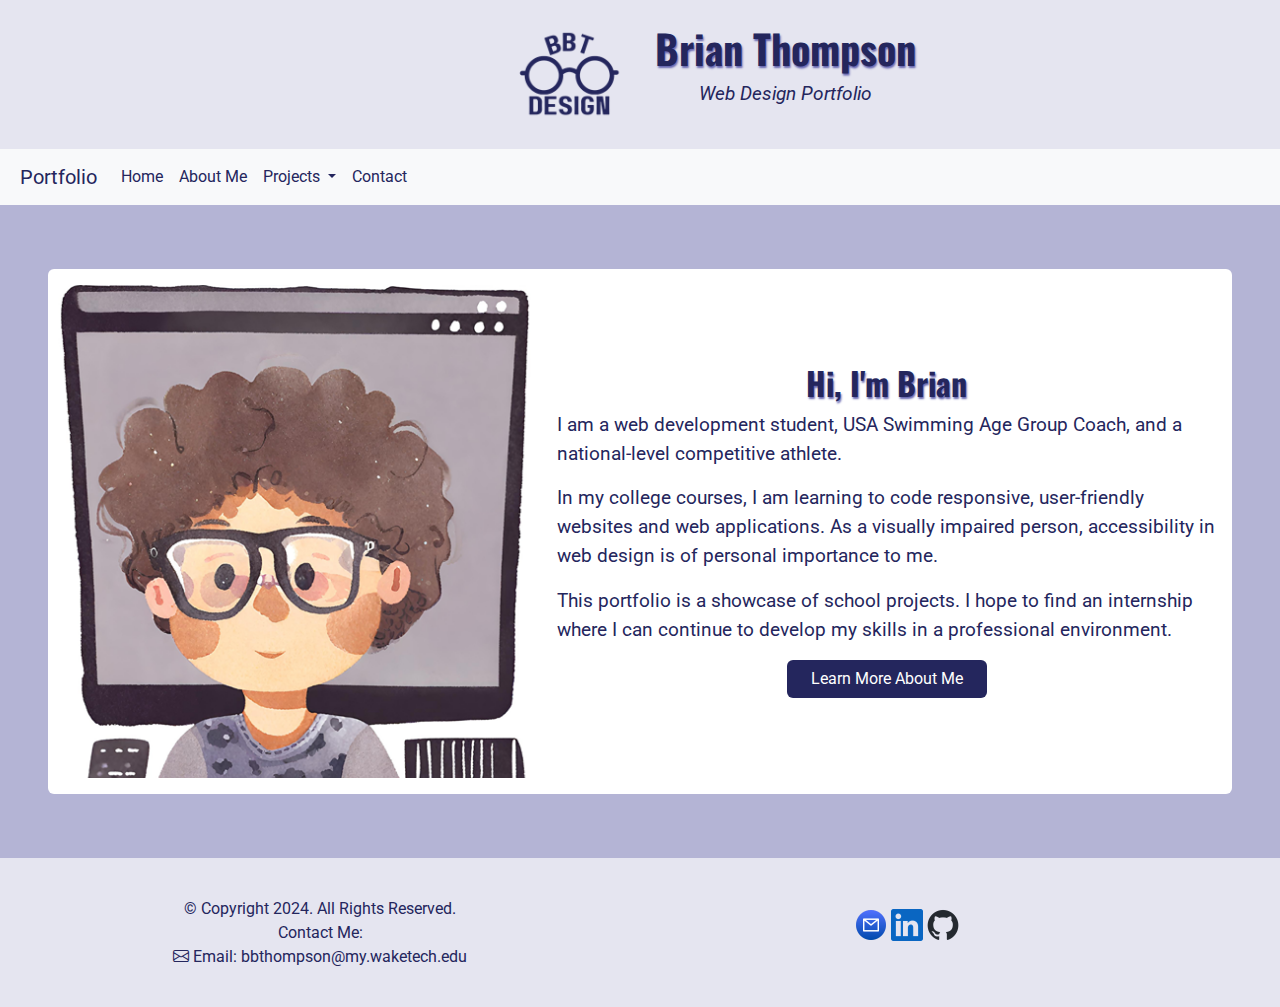
<file: index.html>
<!DOCTYPE html>
<html lang="en">
<head>
    <meta charset="UTF-8">
    <meta name="viewport" content="width=device-width, initial-scale=1.0">
    <meta name="description" content="Brian Thompson's portfolio website is a showcase of his projects including responsive websites and web applications.">    
    <link href="https://cdn.jsdelivr.net/npm/bootstrap@5.3.3/dist/css/bootstrap.min.css" rel="stylesheet" integrity="sha384-QWTKZyjpPEjISv5WaRU9OFeRpok6YctnYmDr5pNlyT2bRjXh0JMhjY6hW+ALEwIH" crossorigin="anonymous">
    <link href="https://cdn.jsdelivr.net/npm/bootstrap@5.3.3/dist/css/bootstrap.min.css" rel="stylesheet" integrity="sha384-QWTKZyjpPEjISv5WaRU9OFeRpok6YctnYmDr5pNlyT2bRjXh0JMhjY6hW+ALEwIH" crossorigin="anonymous">
    <script src="https://cdn.jsdelivr.net/npm/bootstrap@5.3.3/dist/js/bootstrap.bundle.min.js" integrity="sha384-YvpcrYf0tY3lHB60NNkmXc5s9fDVZLESaAA55NDzOxhy9GkcIdslK1eN7N6jIeHz" crossorigin="anonymous"></script>
    <link rel="stylesheet" href="https://cdn.jsdelivr.net/npm/bootstrap-icons@1.5.0/font/bootstrap-icons.css" >    
    <link rel="preconnect" href="https://fonts.googleapis.com">
    <link rel="preconnect" href="https://fonts.gstatic.com" crossorigin>
    <link href="https://fonts.googleapis.com/css2?family=Roboto:ital,wght@0,400;0,700;0,900;1,700;1,900&display=swap" rel="stylesheet">
    <link href="https://fonts.googleapis.com/css2?family=Oswald:wght@200..700&display=swap" rel="stylesheet">
    <link rel="stylesheet" href="css/styles.css">
    <link rel="shortcut icon" href="images/favicon.ico">
    <title>Portfolio | Home</title>
</head>

<body>

  <!-- Header -->
  <header class="py-2 py-sm-4">
    <div class="header-image">
      <a href="index.html"><img src="images/BBTdesignlogo.png" alt="BBT Design Logo"></a>      
    </div>
    <div class="header-text">
      <h1>Brian Thompson</h1>
      <p>Web Design Portfolio</p>
    </div>
  </header>

  <!-- Navigation -->
  <nav class="navbar navbar-expand-lg bg-light navy-text ps-2">
    <div class="container-fluid">
      <a class="navbar-brand navy-text" href="index.html">
        Portfolio
      </a>
      <button class="navbar-toggler" type="button" data-bs-toggle="collapse" data-bs-target="#navbarSupportedContent" aria-controls="navbarSupportedContent" aria-expanded="false" aria-label="Toggle navigation">
        <span class="navbar-toggler-icon navy-text"></span>
      </button>
      <div class="collapse navbar-collapse" id="navbarSupportedContent">
        <ul class="navbar-nav me-auto mb-2 mb-lg-0">
          <li class="nav-item">
            <a class="nav-link navy-text" href="index.html">Home</a>
          </li>
          <li class="nav-item">
            <a class="nav-link navy-text" href="about.html">About Me</a>
          </li>
          <li class="nav-item dropdown">
            <a class="nav-link dropdown-toggle navy-text" href="#" role="button" data-bs-toggle="dropdown" aria-expanded="false">
              Projects
            </a>
            <ul class="dropdown-menu">
              <li><a class="dropdown-item navy-text" href="arkangelswebsite.html">Ark Angels Website</a></li>
              <li><a class="dropdown-item navy-text" href="topsailbeachwebsite.html">Topsail Beach Website</a></li>
              <li><a class="dropdown-item navy-text" href="webapplications.html">Web Applications</a></li>
            </ul>
          </li>
          <li class="nav-item">
            <a class="nav-link navy-text" href="contact.html">Contact</a>
          </li>
        </ul>
      </div>
    </div>
  </nav>

  <!-- Main -->
  <main class="bg-light-thistle py-1 py-sm-3 py-md-5">
    <section class="mx-2 mx-md-5 bg-white py-3 my-5 my-sm-3 rounded">
      <div class="row g-0">
        <img class="col-md-5 d-block mx-auto watercolor-image" src="images/watercolor_programmer_500.png" srcset="images/watercolor_programmer_1000.png 2x" alt="Web Designer at Work">
        <div class="col-md-7 align-self-center my-3 my-sm-0 intro-text">
          <h2 class="text-center mb-md-2">Hi, I'm Brian</h2>
          <p class="px-3">I am a web development student, USA Swimming Age Group Coach, and a national-level competitive athlete.</p>
          <p class="px-3">In my college courses, I am learning to code responsive, user-friendly websites and web applications. 
            As a visually impaired person, accessibility in web design is of personal importance to me. 
          </p>
          <p class="px-3">This portfolio is a showcase of school projects. I hope to find an internship where I can continue to develop my skills in a professional environment.
          </p>
          <a class="btn text-center d-block about-btn mx-auto" href="about.html">Learn More About Me</a>
        </div>
      </div>
    </section>
  </main>

  <!-- Footer -->
  <footer class="text-center container-fluid mb-0 align-items-center">
    <div class="row">
      <!-- Copyright -->
      <div class="copyright col-md-6 navy-text pb-2 pb-md-0">
        <p class="mb-0">&copy; Copyright 2024. All Rights Reserved.</p>
        <p class="mb-0">Contact Me:</p>
        <p class="mb-0"><i class="bi-envelope"></i>&nbsp;Email: <span class="email-link"><a class="text-decoration-none navy-text" href="mailto:bbthompson@my.waketech.edu">bbthompson@my.waketech.edu</a></span></p>
      </div>

      <!-- Social media and contact links -->
      <ul class="socials unstyled col-md-5 align-self-center">
        <li class="d-inline-block"><a href="mailto:bbthompson@my.waketech.edu"><img src="images/logo_email.png" width="32" height="32" alt="My Email"></a></li>
        <li class="d-inline-block"><a href="https://www.linkedin.com/in/brian-thompson-71323a21a/" target="_blank"><img src="images/logo_linkedin.png" width="32" height="32" alt="My LinkedIn Profile"></a></li>
        <li class="d-inline-block"><a href="https://github.com/bbthompson" target="_blank"><img src="images/logo_github.png" width="32" height="32" alt="My GitHub Profile"></a></li>
      </ul>
    </div>
  </footer>
    
</body>
</html>
</file>
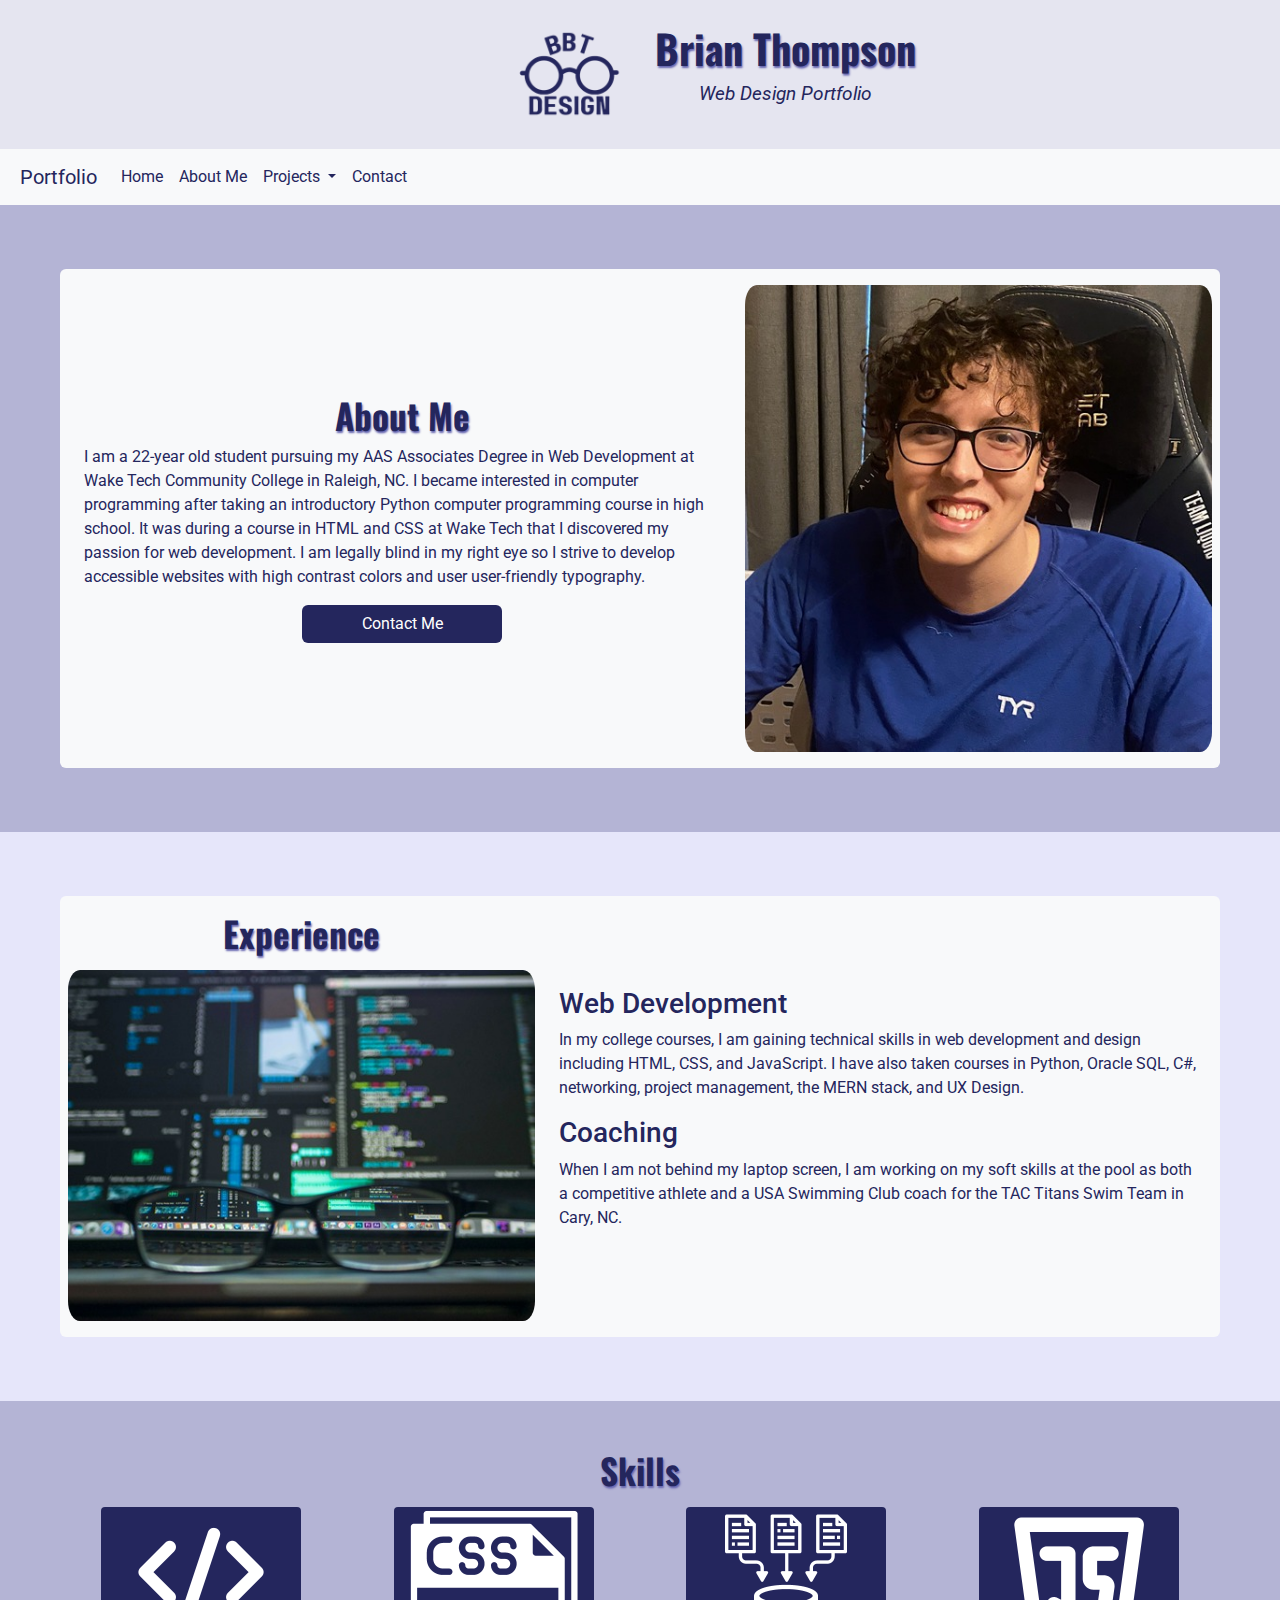
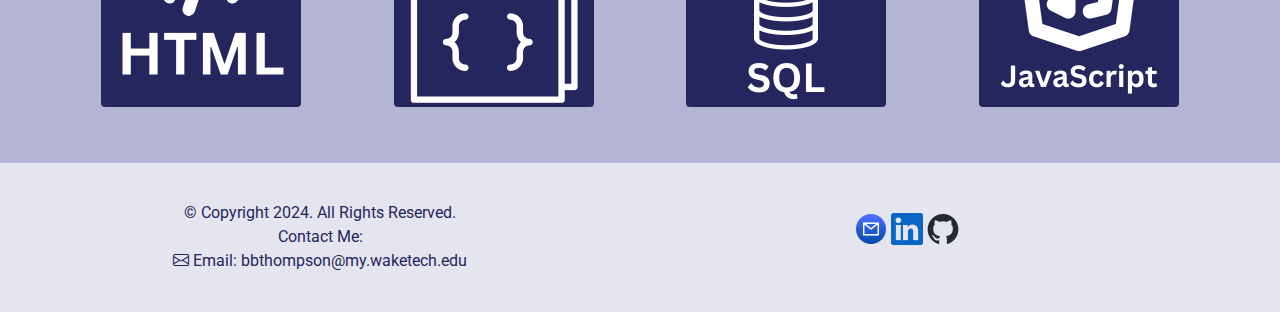
<file: about.html>
<!DOCTYPE html>
<html lang="en">
<head>
    <meta charset="UTF-8">
    <meta name="viewport" content="width=device-width, initial-scale=1.0">
    <meta name="description" content="Brian Thompson is an aspiring web developer who strives to create accessibile, responsive websites.">
    <link href="https://cdn.jsdelivr.net/npm/bootstrap@5.3.3/dist/css/bootstrap.min.css" rel="stylesheet" integrity="sha384-QWTKZyjpPEjISv5WaRU9OFeRpok6YctnYmDr5pNlyT2bRjXh0JMhjY6hW+ALEwIH" crossorigin="anonymous">
    <script src="https://cdn.jsdelivr.net/npm/bootstrap@5.3.3/dist/js/bootstrap.bundle.min.js" integrity="sha384-YvpcrYf0tY3lHB60NNkmXc5s9fDVZLESaAA55NDzOxhy9GkcIdslK1eN7N6jIeHz" crossorigin="anonymous"></script>
    <link rel="stylesheet" href="https://cdn.jsdelivr.net/npm/bootstrap-icons@1.5.0/font/bootstrap-icons.css" >   
    <link rel="preconnect" href="https://fonts.googleapis.com">
    <link rel="preconnect" href="https://fonts.gstatic.com" crossorigin>
    <link href="https://fonts.googleapis.com/css2?family=Roboto:ital,wght@0,400;0,700;0,900;1,700;1,900&display=swap" rel="stylesheet">
    <link href="https://fonts.googleapis.com/css2?family=Oswald:wght@200..700&display=swap" rel="stylesheet">
    <link rel="shortcut icon" href="images/favicon.ico">
    <link rel="stylesheet" href="css/styles.css">
    <title>Portfolio | About</title>
</head>

<body>


  <!-- Header -->
  <header class="py-2 py-sm-4">
    <div class="header-image">
      <a href="index.html"><img src="images/BBTdesignlogo.png" alt="BBT Design Logo"></a>      
    </div>
    <div class="header-text">
      <h1>Brian Thompson</h1>
      <p>Web Design Portfolio</p>
    </div>
  </header>

  <!-- Navigation -->
  <nav class="navbar navbar-expand-lg bg-light navy-text ps-2">
    <div class="container-fluid">
      <a class="navbar-brand navy-text" href="index.html">
        Portfolio
      </a>
      <button class="navbar-toggler" type="button" data-bs-toggle="collapse" data-bs-target="#navbarSupportedContent" aria-controls="navbarSupportedContent" aria-expanded="false" aria-label="Toggle navigation">
        <span class="navbar-toggler-icon navy-text"></span>
      </button>
      <div class="collapse navbar-collapse" id="navbarSupportedContent">
        <ul class="navbar-nav me-auto mb-2 mb-lg-0">
          <li class="nav-item">
            <a class="nav-link navy-text" href="index.html">Home</a>
          </li>
          <li class="nav-item">
            <a class="nav-link navy-text" href="about.html">About Me</a>
          </li>
          <li class="nav-item dropdown">
            <a class="nav-link dropdown-toggle navy-text" href="#" role="button" data-bs-toggle="dropdown" aria-expanded="false">
              Projects
            </a>
            <ul class="dropdown-menu">
              <li><a class="dropdown-item navy-text" href="arkangelswebsite.html">Ark Angels Website</a></li>
              <li><a class="dropdown-item navy-text" href="topsailbeachwebsite.html">Topsail Beach Website</a></li>
              <li><a class="dropdown-item navy-text" href="webapplications.html">Web Applications</a></li>
            </ul>
          </li>
          <li class="nav-item">
            <a class="nav-link navy-text" href="contact.html">Contact</a>
          </li>
        </ul>
      </div>
    </div>
  </nav>

  <!-- Main -->
  <main>

    <!-- About Me -->
    <section class="container-fluid py-4 py-md-5 bg-light-thistle">
      <div class="mx-1 mx-md-5 bg-light py-3 my-2 my-sm-3 rounded">
        <div class="row g-0">
          <div class="order-2 order-md-1 col-md-7 align-self-center my-3 my-sm-0 ps-md-2">
            <h2 class="about-heading text-center mt-2 mt-md-0 mb-2">About Me</h2>
            <p class="px-3">I am a 22-year old student pursuing my AAS Associates Degree in Web Development at Wake Tech Community College in Raleigh, NC.
              I became interested in computer programming after taking an introductory Python computer programming course in 
              high school. It was during a course in HTML and CSS at Wake Tech that I discovered my passion for web development. 
              I am legally blind in my right eye so I strive to develop accessible websites with high contrast colors and user user-friendly
              typography.</p>
            <a class="btn text-center d-block about-btn mx-auto" href="contact.html">Contact Me</a>
          </div>
          <picture class="order-1 order-md-2 col-md-5 align-self-center">
            <source media="(max-width: 768px)" srcset="images/brian_thompson_400.jpg">
            <source srcset="images/brian_thompson_500.jpg">
            <img src="images/brian_thompson_400.jpg"
              alt="Aspiring Web Designer Brian Thompson" class="experience_image rounded-20 d-block mx-auto img-fluid px-2">
          </picture>
        </div>
      </div>
    </section>

    
    <!-- Experience -->
    <section class="container-fluid py-4 py-md-5 bg-lighter-thistle">
      <div class="mx-1 mx-md-5 bg-light py-3 my-2 my-sm-3 rounded">
        <div class="row g-0">
          <div class="col-md-5 align-self-center">
            <h2 class="about-heading text-center pb-2">Experience</h2>
            <img class="experience_image d-block mx-auto rounded-20 img-fluid px-2 mb-3 mb-md-0" src="images/kevin-ku-w7ZyuGYNpRQ-unsplash-500.jpg" srcset="images/kevin-ku-w7ZyuGYNpRQ-unsplash-1000.jpg 2x" alt="Glasses in front of a Computer">
          </div>
          <div class="col-md-7 align-self-center">
            <div class="px-2 px-md-3 experience-web">
              <h3>Web Development</h3>
              <p>In my college courses, I am gaining technical skills in web development and design 
                including HTML, CSS, and JavaScript. I have also taken courses in Python, Oracle SQL, C#, networking, project management, 
                the MERN stack, and UX Design.</p>
            </div>
            <div class="px-2 px-md-3 experience-coaching">
              <h3>Coaching</h3>
              <p>When I am not behind my laptop screen, I am working on my soft skills at the pool as 
                both a competitive athlete and a USA Swimming Club coach for the TAC Titans Swim Team in Cary, NC.</p>
            </div>
          </div>
        </div>
      </div>
    </section>

    <!-- Skills -->
    <section class="container-fluid py-3 bg-light-thistle">
      <div class="mx-1 mx-md-5 py-3 my-2 my-sm-3">
        <h2 class="about-heading text-center mb-2">Skills</h2>
        <div class="skills-wrapper py-2">
          <img src="images/HTML.png" alt="HTML">
          <img src="images/CSS.png" alt="CSS">
          <img src="images/SQL.png" alt="SQL">
          <img src="images/JavaScript.png" alt="JavaScript">
        </div>
      </div>
    </section>

  </main>

  <!-- Footer -->
  <footer class="text-center container-fluid mb-0 align-items-center">
    <div class="row">
      <!-- Copyright -->
      <div class="copyright col-md-6 navy-text pb-2 pb-md-0">
        <p class="mb-0">&copy; Copyright 2024. All Rights Reserved.</p>
        <p class="mb-0">Contact Me:</p>
        <p class="mb-0"><i class="bi-envelope"></i>&nbsp;Email: <span class="email-link"><a class="text-decoration-none navy-text" href="mailto:bbthompson@my.waketech.edu">bbthompson@my.waketech.edu</a></span></p>
      </div>

      <!-- Social media and contact links -->
      <ul class="socials unstyled col-md-5 align-self-center">
        <li class="d-inline-block"><a href="mailto:bbthompson@my.waketech.edu"><img src="images/logo_email.png" width="32" height="32" alt="My Email"></a></li>
        <li class="d-inline-block"><a href="https://www.linkedin.com/in/brian-thompson-71323a21a/" target="_blank"><img src="images/logo_linkedin.png" width="32" height="32" alt="My LinkedIn Profile"></a></li>
        <li class="d-inline-block"><a href="https://github.com/bbthompson" target="_blank"><img src="images/logo_github.png" width="32" height="32" alt="My GitHub Profile"></a></li>
      </ul>
    </div>
  </footer>
    
</body>
</html>
</file>
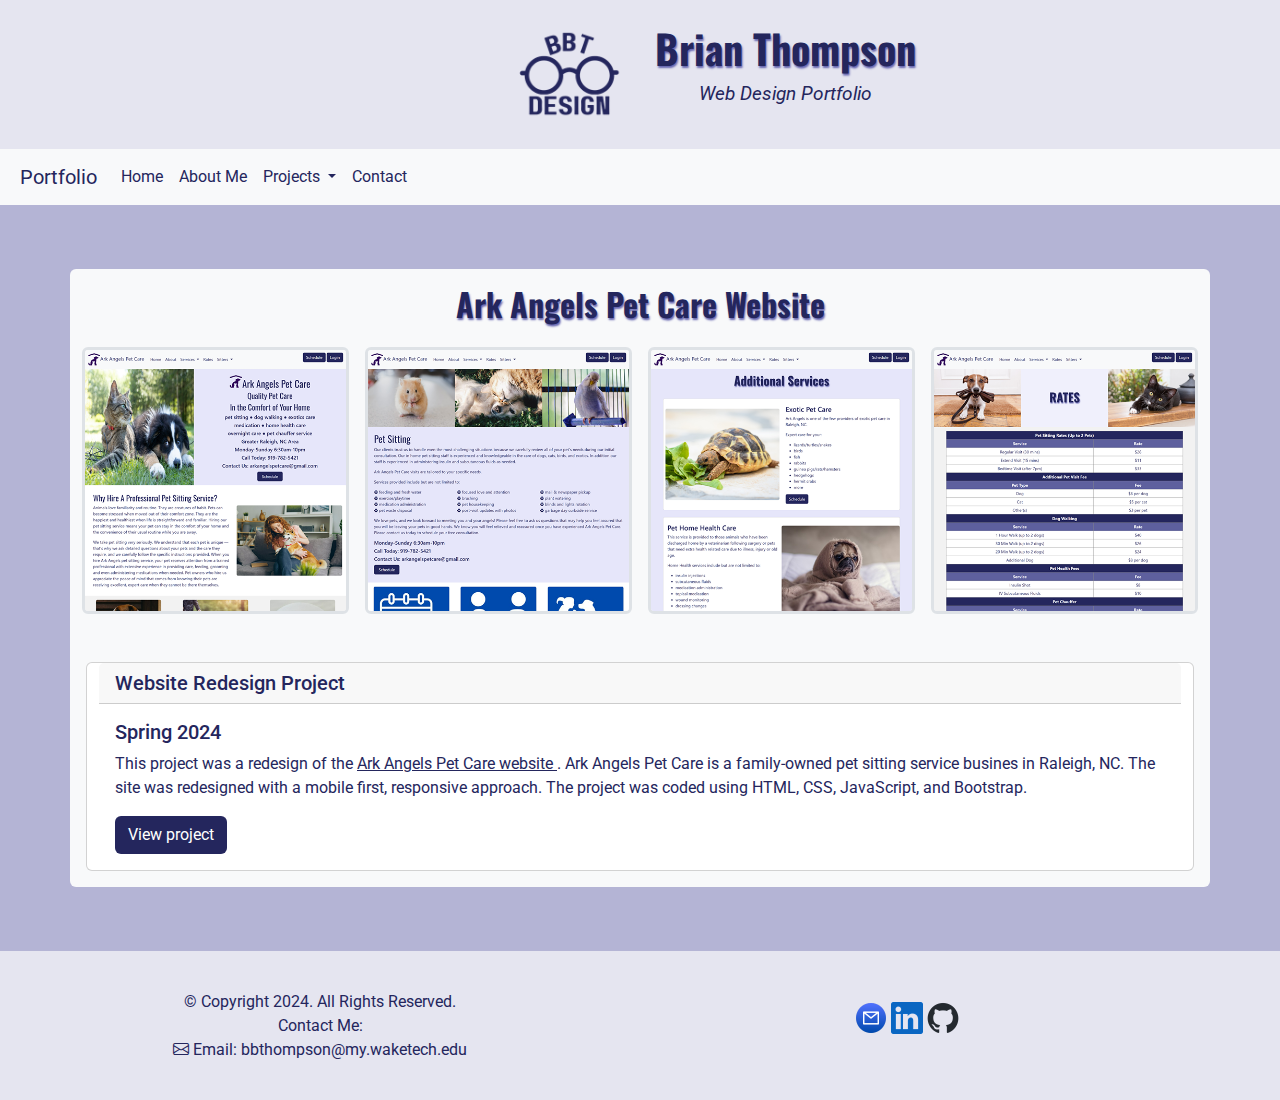
<file: arkangelswebsite.html>
<!DOCTYPE html>
<html lang="en">
<head>
    <meta charset="UTF-8">
    <meta name="viewport" content="width=device-width, initial-scale=1.0">
    <meta name="description" content="Brian Thompson's Ark Angels Website is a redesign for responsiveness and accessibility for a local pet sitting service.">
    <link href="https://cdn.jsdelivr.net/npm/bootstrap@5.3.3/dist/css/bootstrap.min.css" rel="stylesheet" integrity="sha384-QWTKZyjpPEjISv5WaRU9OFeRpok6YctnYmDr5pNlyT2bRjXh0JMhjY6hW+ALEwIH" crossorigin="anonymous">
    <script src="https://cdn.jsdelivr.net/npm/bootstrap@5.3.3/dist/js/bootstrap.bundle.min.js" integrity="sha384-YvpcrYf0tY3lHB60NNkmXc5s9fDVZLESaAA55NDzOxhy9GkcIdslK1eN7N6jIeHz" crossorigin="anonymous"></script>
    <link rel="stylesheet" href="https://cdn.jsdelivr.net/npm/bootstrap-icons@1.5.0/font/bootstrap-icons.css" >  
    <link rel="preconnect" href="https://fonts.googleapis.com">
    <link rel="preconnect" href="https://fonts.gstatic.com" crossorigin>
    <link href="https://fonts.googleapis.com/css2?family=Roboto:ital,wght@0,400;0,700;0,900;1,700;1,900&display=swap" rel="stylesheet">
    <link href="https://fonts.googleapis.com/css2?family=Oswald:wght@200..700&display=swap" rel="stylesheet">
    <link rel="shortcut icon" href="images/favicon.ico">
    <link rel="stylesheet" href="css/styles.css">
    <title>Portfolio | Ark Angels Pet Care Website</title>
</head>

<body>

  <!-- Header -->
  <header class="py-2 py-sm-4">
    <div class="header-image">
      <a href="index.html"><img src="images/BBTdesignlogo.png" alt="BBT Design Logo"></a>      
    </div>
    <div class="header-text">
      <h1>Brian Thompson</h1>
      <p>Web Design Portfolio</p>
    </div>
  </header>

  <!-- Navigation -->
  <nav class="navbar navbar-expand-lg bg-light navy-text ps-2">
    <div class="container-fluid">
      <a class="navbar-brand navy-text" href="index.html">
        Portfolio
      </a>
      <button class="navbar-toggler" type="button" data-bs-toggle="collapse" data-bs-target="#navbarSupportedContent" aria-controls="navbarSupportedContent" aria-expanded="false" aria-label="Toggle navigation">
        <span class="navbar-toggler-icon navy-text"></span>
      </button>
      <div class="collapse navbar-collapse" id="navbarSupportedContent">
        <ul class="navbar-nav me-auto mb-2 mb-lg-0">
          <li class="nav-item">
            <a class="nav-link navy-text" href="index.html">Home</a>
          </li>
          <li class="nav-item">
            <a class="nav-link navy-text" href="about.html">About Me</a>
          </li>
          <li class="nav-item dropdown">
            <a class="nav-link dropdown-toggle navy-text" href="#" role="button" data-bs-toggle="dropdown" aria-expanded="false">
              Projects
            </a>
            <ul class="dropdown-menu">
              <li><a class="dropdown-item navy-text" href="arkangelswebsite.html">Ark Angels Website</a></li>
              <li><a class="dropdown-item navy-text" href="topsailbeachwebsite.html">Topsail Beach Website</a></li>
              <li><a class="dropdown-item navy-text" href="webapplications.html">Web Applications</a></li>
            </ul>
          </li>
          <li class="nav-item">
            <a class="nav-link navy-text" href="contact.html">Contact</a>
          </li>
        </ul>
      </div>
    </div>
  </nav>

  <!-- Main -->
  <main class="bg-light-thistle py-3">
    
    <section class="container navy-text bg-light my-5 py-3 rounded">
      <h2 class="pb-3 text-center">Ark Angels Pet Care Website</h2>
      
      <!-- Gallery of 4 Images -->
      <div class="row g-3 text-center">

        <!-- Image 1-->
        <picture class="col-sm-6 col-lg-3">
          <source media="(max-width: 575px)" srcset="images/arkangels_home_300.png">
          <source srcset="images/arkangels_home.png">
          <img src="images/arkangels_home_300.png"
            alt="Ark Angels Home Page" class="img-fluid border border-3 rounded">
        </picture>

        <!-- Image 2 -->
        <picture class="col-sm-6 col-lg-3">
          <source media="(max-width: 575px)" srcset="images/arkangels_services_300.png">
          <source srcset="images/arkangels_services.png">
          <img src="images/arkangels_services_300.png"
            alt="Ark Angels Services Page" class="img-fluid border border-3 rounded">
        </picture>

        <!-- Image 3 -->
        <picture class="col-sm-6 col-lg-3">
          <source media="(max-width: 575px)" srcset="images/arkangels_additional_300.png">
          <source srcset="images/arkangels_additional.png">
          <img src="images/arkangels_additional_300.png"
            alt="Ark Angels Additional Services Page" class="img-fluid border border-3 rounded">
        </picture>

        <!-- Image 4 -->
        <picture class="col-sm-6 col-lg-3">
          <source media="(max-width: 575px)" srcset="images/arkangels_rates_300.png">
          <source srcset="images/arkangels_rates.png">
          <img src="images/arkangels_rates_300.png"
            alt="Ark Angels Rates Page" class="img-fluid border border-3 rounded">
        </picture>
      </div>

      <!-- Card - Website Project Information -->
      <div class="row mt-3 mt-md-5 px-3">
        <div class="card navy-text">
          <h5 class="card-header">Website Redesign Project</h5>
          <div class="card-body">
            <h5 class="card-title">Spring 2024</h5>
            <p class="card-text">This project was a redesign of the <a class="navy-text" href="https://www.arkangelspetcare.com/" target="_blank">Ark Angels Pet Care website </a>. Ark Angels Pet Care
              is a family-owned pet sitting service busines in Raleigh, NC. The site was redesigned with a mobile first, 
              responsive approach. The project was coded using HTML, CSS, JavaScript, and Bootstrap.</p>
            <a href="https://wcet.waketech.edu/bbthompson/WEB125/arkangelspetcare/index.html" target="_blank" class="btn navy-background">View project</a>
          </div>
        </div>
      </div>
    </section>
  
  </main>

  <!-- Footer -->
  <footer class="text-center container-fluid mb-0 align-items-center">
    <div class="row">
      <!-- Copyright -->
      <div class="copyright col-md-6 navy-text pb-2 pb-md-0">
        <p class="mb-0">&copy; Copyright 2024. All Rights Reserved.</p>
        <p class="mb-0">Contact Me:</p>
        <p class="mb-0"><i class="bi-envelope"></i>&nbsp;Email: <span class="email-link"><a class="text-decoration-none navy-text" href="mailto:bbthompson@my.waketech.edu">bbthompson@my.waketech.edu</a></span></p>
      </div>

      <!-- Social media and contact links -->
      <ul class="socials unstyled col-md-5 align-self-center">
        <li class="d-inline-block"><a href="mailto:bbthompson@my.waketech.edu"><img src="images/logo_email.png" width="32" height="32" alt="My Email"></a></li>
        <li class="d-inline-block"><a href="https://www.linkedin.com/in/brian-thompson-71323a21a/" target="_blank"><img src="images/logo_linkedin.png" width="32" height="32" alt="My LinkedIn Profile"></a></li>
        <li class="d-inline-block"><a href="https://github.com/bbthompson" target="_blank"><img src="images/logo_github.png" width="32" height="32" alt="My GitHub Profile"></a></li>
      </ul>
    </div>
  </footer>
    
</body>
</html>
</file>
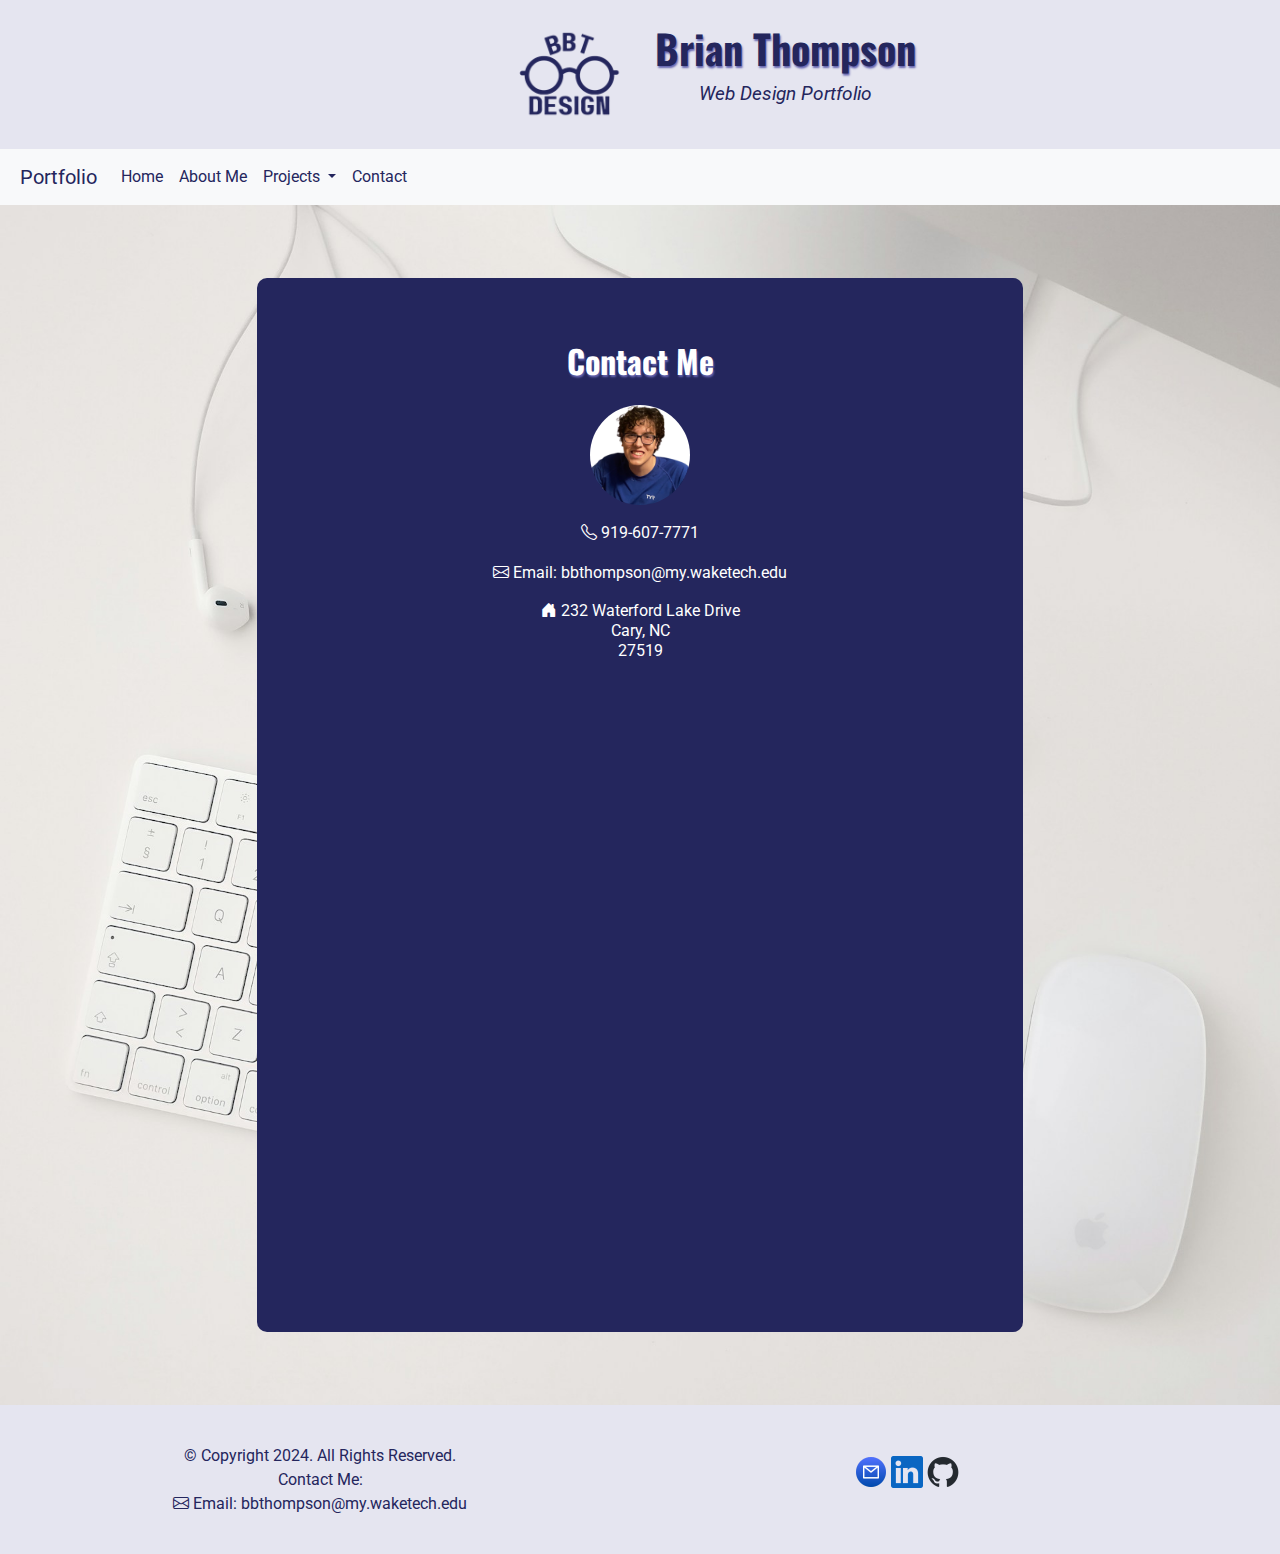
<file: contact.html>
<!DOCTYPE html>
<html lang="en">
<head>
    <meta charset="UTF-8">
    <meta name="viewport" content="width=device-width, initial-scale=1.0">
    <meta name="description" content="Brian Thompson can be contacted via social media links, phone, email, and contact form." >
    <link href="https://cdn.jsdelivr.net/npm/bootstrap@5.3.3/dist/css/bootstrap.min.css" rel="stylesheet" integrity="sha384-QWTKZyjpPEjISv5WaRU9OFeRpok6YctnYmDr5pNlyT2bRjXh0JMhjY6hW+ALEwIH" crossorigin="anonymous">
    <script src="https://cdn.jsdelivr.net/npm/bootstrap@5.3.3/dist/js/bootstrap.bundle.min.js" integrity="sha384-YvpcrYf0tY3lHB60NNkmXc5s9fDVZLESaAA55NDzOxhy9GkcIdslK1eN7N6jIeHz" crossorigin="anonymous"></script>
    <link rel="stylesheet" href="https://cdn.jsdelivr.net/npm/bootstrap-icons@1.5.0/font/bootstrap-icons.css" >

    <link rel="preconnect" href="https://fonts.googleapis.com">
    <link rel="preconnect" href="https://fonts.gstatic.com" crossorigin>
    <link href="https://fonts.googleapis.com/css2?family=Roboto:ital,wght@0,400;0,700;0,900;1,700;1,900&display=swap" rel="stylesheet">
    <link href="https://fonts.googleapis.com/css2?family=Oswald:wght@200..700&display=swap" rel="stylesheet">
    <link rel="shortcut icon" href="images/favicon.ico">
    <link rel="stylesheet" href="css/styles.css">
    <title>Portfolio | Contact</title>
</head>

<body>

  <!-- Header -->
  <header class="py-2 py-sm-4">
    <div class="header-image">
      <a href="index.html"><img src="images/BBTdesignlogo.png" alt="BBT Design Logo"></a>      
    </div>
    <div class="header-text">
      <h1>Brian Thompson</h1>
      <p>Web Design Portfolio</p>
    </div>
  </header>

  <!-- Navigation -->
  <nav class="navbar navbar-expand-lg bg-light navy-text ps-2">
    <div class="container-fluid">
      <a class="navbar-brand navy-text" href="index.html">
        Portfolio
      </a>
      <button class="navbar-toggler" type="button" data-bs-toggle="collapse" data-bs-target="#navbarSupportedContent" aria-controls="navbarSupportedContent" aria-expanded="false" aria-label="Toggle navigation">
        <span class="navbar-toggler-icon navy-text"></span>
      </button>
      <div class="collapse navbar-collapse" id="navbarSupportedContent">
        <ul class="navbar-nav me-auto mb-2 mb-lg-0">
          <li class="nav-item">
            <a class="nav-link navy-text" href="index.html">Home</a>
          </li>
          <li class="nav-item">
            <a class="nav-link navy-text" href="about.html">About Me</a>
          </li>
          <li class="nav-item dropdown">
            <a class="nav-link dropdown-toggle navy-text" href="#" role="button" data-bs-toggle="dropdown" aria-expanded="false">
              Projects
            </a>
            <ul class="dropdown-menu">
              <li><a class="dropdown-item navy-text" href="arkangelswebsite.html">Ark Angels Website</a></li>
              <li><a class="dropdown-item navy-text" href="topsailbeachwebsite.html">Topsail Beach Website</a></li>
              <li><a class="dropdown-item navy-text" href="webapplications.html">Web Applications</a></li>
            </ul>
          </li>
          <li class="nav-item">
            <a class="nav-link navy-text" href="contact.html">Contact</a>
          </li>
        </ul>
      </div>
    </div>
  </nav>

  <!-- Main -->  
  <main id="contact" class="py-3 py-md-5">
    <!-- Contact Information -->
    <section class="py-5 text-center navy-background contact-text">
      <h2 class="py-3 mb-2">Contact Me</h2>
      <img class="rounded-circle mb-3 circle-image" src="images/headshot_Brian_500.png" alt="Aspiring Web Developer Brian Thompson">
      <p class="d-md-none"><i class="bi-telephone"></i>&nbsp;<a class="text-decoration-none text-white" href="tel:9196077771">919-607-7771</a></p>
      <p class="d-none d-md-block"><i class="bi-telephone"></i>&nbsp;919-607-7771</p>
      <p><i class="bi-envelope"></i>&nbsp;Email: <span class="email-link"><a class="text-decoration-none text-white" href="mailto:bbthompson@my.waketech.edu">bbthompson@my.waketech.edu</a></span></p>
      <p class="lh-sm"><i class="bi-house-door-fill"></i>&nbsp;232 Waterford Lake Drive<br>Cary, NC<br>27519</p>

      <!-- Embedded Form created using www.emailmeform.com -->
      <div class="px-2">
        <iframe class="rounded" src="https://www.emailmeform.com/builder/embed/iH9467760u">
        </iframe>
      </div>
    </section>
  </main>

  <!-- Footer -->
  <footer class="text-center container-fluid mb-0 align-items-center">
    <div class="row">
      <!-- Copyright -->
      <div class="copyright col-md-6 navy-text pb-2 pb-md-0">
        <p class="mb-0">&copy; Copyright 2024. All Rights Reserved.</p>
        <p class="mb-0">Contact Me:</p>
        <p class="mb-0"><i class="bi-envelope"></i>&nbsp;Email: <span class="email-link"><a class="text-decoration-none navy-text" href="mailto:bbthompson@my.waketech.edu">bbthompson@my.waketech.edu</a></span></p>
      </div>

      <!-- Social media and contact links -->
      <ul class="socials unstyled col-md-5 align-self-center">
        <li class="d-inline-block"><a href="mailto:bbthompson@my.waketech.edu"><img src="images/logo_email.png" width="32" height="32" alt="My Email"></a></li>
        <li class="d-inline-block"><a href="https://www.linkedin.com/in/brian-thompson-71323a21a/" target="_blank"><img src="images/logo_linkedin.png" width="32" height="32" alt="My LinkedIn Profile"></a></li>
        <li class="d-inline-block"><a href="https://github.com/bbthompson" target="_blank"><img src="images/logo_github.png" width="32" height="32" alt="My GitHub Profile"></a></li>
      </ul>
    </div>
  </footer>
    
</body>
</html>
</file>
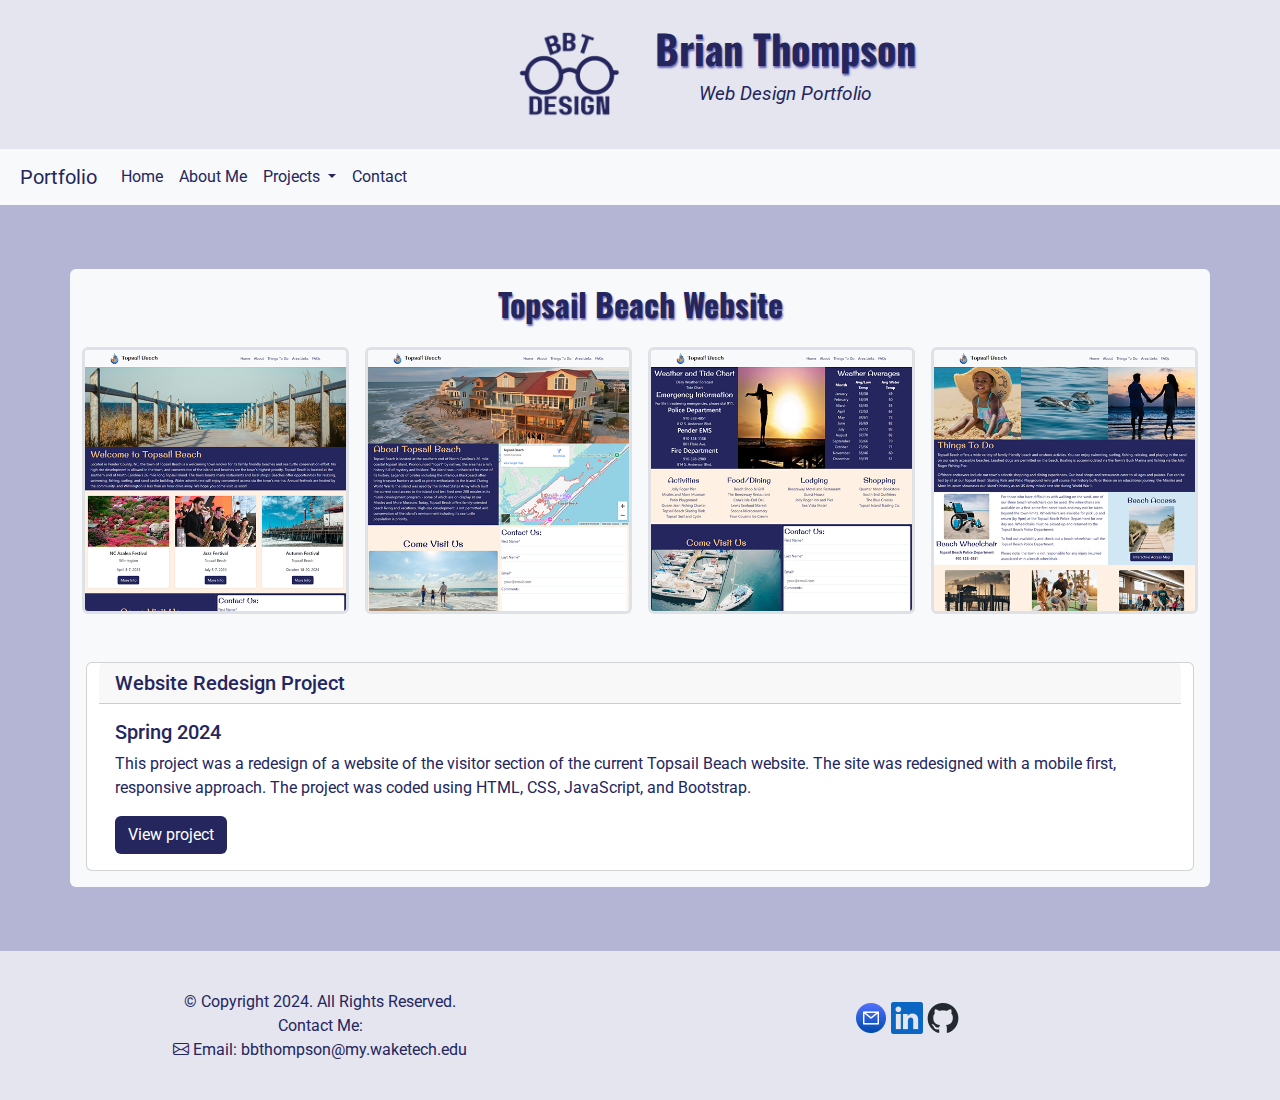
<file: topsailbeachwebsite.html>
<!DOCTYPE html>
<html lang="en">
<head>
    <meta charset="UTF-8">
    <meta name="viewport" content="width=device-width, initial-scale=1.0">
    <meta name="description" content="Brian Thompson's Topsail Beach Website is a redesign for responsiveness and accessibility of the current visitor section of the Topsail Beach town website.">
    <link href="https://cdn.jsdelivr.net/npm/bootstrap@5.3.3/dist/css/bootstrap.min.css" rel="stylesheet" integrity="sha384-QWTKZyjpPEjISv5WaRU9OFeRpok6YctnYmDr5pNlyT2bRjXh0JMhjY6hW+ALEwIH" crossorigin="anonymous">
    <script src="https://cdn.jsdelivr.net/npm/bootstrap@5.3.3/dist/js/bootstrap.bundle.min.js" integrity="sha384-YvpcrYf0tY3lHB60NNkmXc5s9fDVZLESaAA55NDzOxhy9GkcIdslK1eN7N6jIeHz" crossorigin="anonymous"></script>
    <link rel="stylesheet" href="https://cdn.jsdelivr.net/npm/bootstrap-icons@1.5.0/font/bootstrap-icons.css" >  
    <link rel="preconnect" href="https://fonts.googleapis.com">
    <link rel="preconnect" href="https://fonts.gstatic.com" crossorigin>
    <link href="https://fonts.googleapis.com/css2?family=Roboto:ital,wght@0,400;0,700;0,900;1,700;1,900&display=swap" rel="stylesheet">
    <link href="https://fonts.googleapis.com/css2?family=Oswald:wght@200..700&display=swap" rel="stylesheet">
    <link rel="shortcut icon" href="images/favicon.ico">
    <link rel="stylesheet" href="css/styles.css">
    <title>Portfolio | Topsail Beach Website</title>
</head>

<body>

  <!-- Header -->
  <header class="py-2 py-sm-4">
    <div class="header-image">
      <a href="index.html"><img src="images/BBTdesignlogo.png" alt="BBT Design Logo"></a>      
    </div>
    <div class="header-text">
      <h1>Brian Thompson</h1>
      <p>Web Design Portfolio</p>
    </div>
  </header>

  <!-- Navigation -->
  <nav class="navbar navbar-expand-lg bg-light navy-text ps-2">
    <div class="container-fluid">
      <a class="navbar-brand navy-text" href="index.html">
        Portfolio
      </a>
      <button class="navbar-toggler" type="button" data-bs-toggle="collapse" data-bs-target="#navbarSupportedContent" aria-controls="navbarSupportedContent" aria-expanded="false" aria-label="Toggle navigation">
        <span class="navbar-toggler-icon navy-text"></span>
      </button>
      <div class="collapse navbar-collapse" id="navbarSupportedContent">
        <ul class="navbar-nav me-auto mb-2 mb-lg-0">
          <li class="nav-item">
            <a class="nav-link navy-text" href="index.html">Home</a>
          </li>
          <li class="nav-item">
            <a class="nav-link navy-text" href="about.html">About Me</a>
          </li>
          <li class="nav-item dropdown">
            <a class="nav-link dropdown-toggle navy-text" href="#" role="button" data-bs-toggle="dropdown" aria-expanded="false">
              Projects
            </a>
            <ul class="dropdown-menu">
              <li><a class="dropdown-item navy-text" href="arkangelswebsite.html">Ark Angels Website</a></li>
              <li><a class="dropdown-item navy-text" href="topsailbeachwebsite.html">Topsail Beach Website</a></li>
              <li><a class="dropdown-item navy-text" href="webapplications.html">Web Applications</a></li>
            </ul>
          </li>
          <li class="nav-item">
            <a class="nav-link navy-text" href="contact.html">Contact</a>
          </li>
        </ul>
      </div>
    </div>
  </nav>
  
  <!-- Main -->
  <main class="bg-light-thistle py-3"> 
    <section class="container navy-text bg-light my-5 py-3 rounded">
      <h2 class="pb-3 text-center">Topsail Beach Website</h2>


      <!-- Gallery of 4 Images -->
      <div class="row g-3 text-center">
    
        <!-- Image 1 -->
        <picture class="col-sm-6 col-lg-3">
          <source media="(max-width: 575px)" srcset="images/topsailbeach_home_300.png">
          <source srcset="images/topsailbeach_home.png">
          <img src="images/topsailbeach_home_300.png"
            alt="Topsail Beach Home Page" class="img-fluid border border-3 rounded">
        </picture>

        <!-- Image 2 -->
        <picture class="col-sm-6 col-lg-3">
          <source media="(max-width: 575px)" srcset="images/topsailbeach_about_300.png">
          <source srcset="images/topsailbeach_about.png">
          <img src="images/topsailbeach_about_300.png"
            alt="Topsail Beach About Page" class="img-fluid border border-3 rounded">
        </picture>

        <!-- Image 3 -->
        <picture class="col-sm-6 col-lg-3">
          <source media="(max-width: 575px)" srcset="images/topsailbeach_arealinks_300.png">
          <source srcset="images/topsailbeach_arealinks.png">
          <img src="images/topsailbeach_arealinks_300.png"
            alt="Topsail Beach Area Links Page" class="img-fluid border border-3 rounded">
        </picture>

        <!-- Image 4 -->
        <picture class="col-sm-6 col-lg-3">
          <source media="(max-width: 575px)" srcset="images/topsailbeach_thingstodo_300.png">
          <source srcset="images/topsailbeach_thingstodo.png">
          <img src="images/topsailbeach_thingstodo_300.png"
            alt="Topsail Beach Things To Do Page" class="img-fluid border border-3 rounded">
        </picture>
     </div>

      <!-- Card with Topsail Beach Project Informaiton  -->
      <div class="row mt-3 mt-md-5 px-3">
        <div class="card navy-text">
          <h5 class="card-header">Website Redesign Project</h5>
          <div class="card-body">
            <h5 class="card-title">Spring 2024</h5>
            <p class="card-text">This project was a redesign of a website of the visitor section of the current Topsail Beach website. The site was redesigned with a mobile first, 
              responsive approach. The project was coded using HTML, CSS, JavaScript, and Bootstrap.</p>
            <a href="https://wcet.waketech.edu/bbthompson/WEB125/lesson12/index.html" target="_blank" class="btn navy-background">View project</a>
          </div>
        </div>
      </div>
    </section>
  
  </main>

  <!-- Footer -->
  <footer class="text-center container-fluid mb-0 align-items-center">
    <div class="row">
      <!-- Copyright -->
      <div class="copyright col-md-6 navy-text pb-2 pb-md-0">
        <p class="mb-0">&copy; Copyright 2024. All Rights Reserved.</p>
        <p class="mb-0">Contact Me:</p>
        <p class="mb-0"><i class="bi-envelope"></i>&nbsp;Email: <span class="email-link"><a class="text-decoration-none navy-text" href="mailto:bbthompson@my.waketech.edu">bbthompson@my.waketech.edu</a></span></p>
      </div>

      <!-- Social media and contact links -->
      <ul class="socials unstyled col-md-5 align-self-center">
        <li class="d-inline-block"><a href="mailto:bbthompson@my.waketech.edu"><img src="images/logo_email.png" width="32" height="32" alt="My Email"></a></li>
        <li class="d-inline-block"><a href="https://www.linkedin.com/in/brian-thompson-71323a21a/" target="_blank"><img src="images/logo_linkedin.png" width="32" height="32" alt="My LinkedIn Profile"></a></li>
        <li class="d-inline-block"><a href="https://github.com/bbthompson" target="_blank"><img src="images/logo_github.png" width="32" height="32" alt="My GitHub Profile"></a></li>
      </ul>
    </div>
  </footer>
    
</body>
</html>
</file>
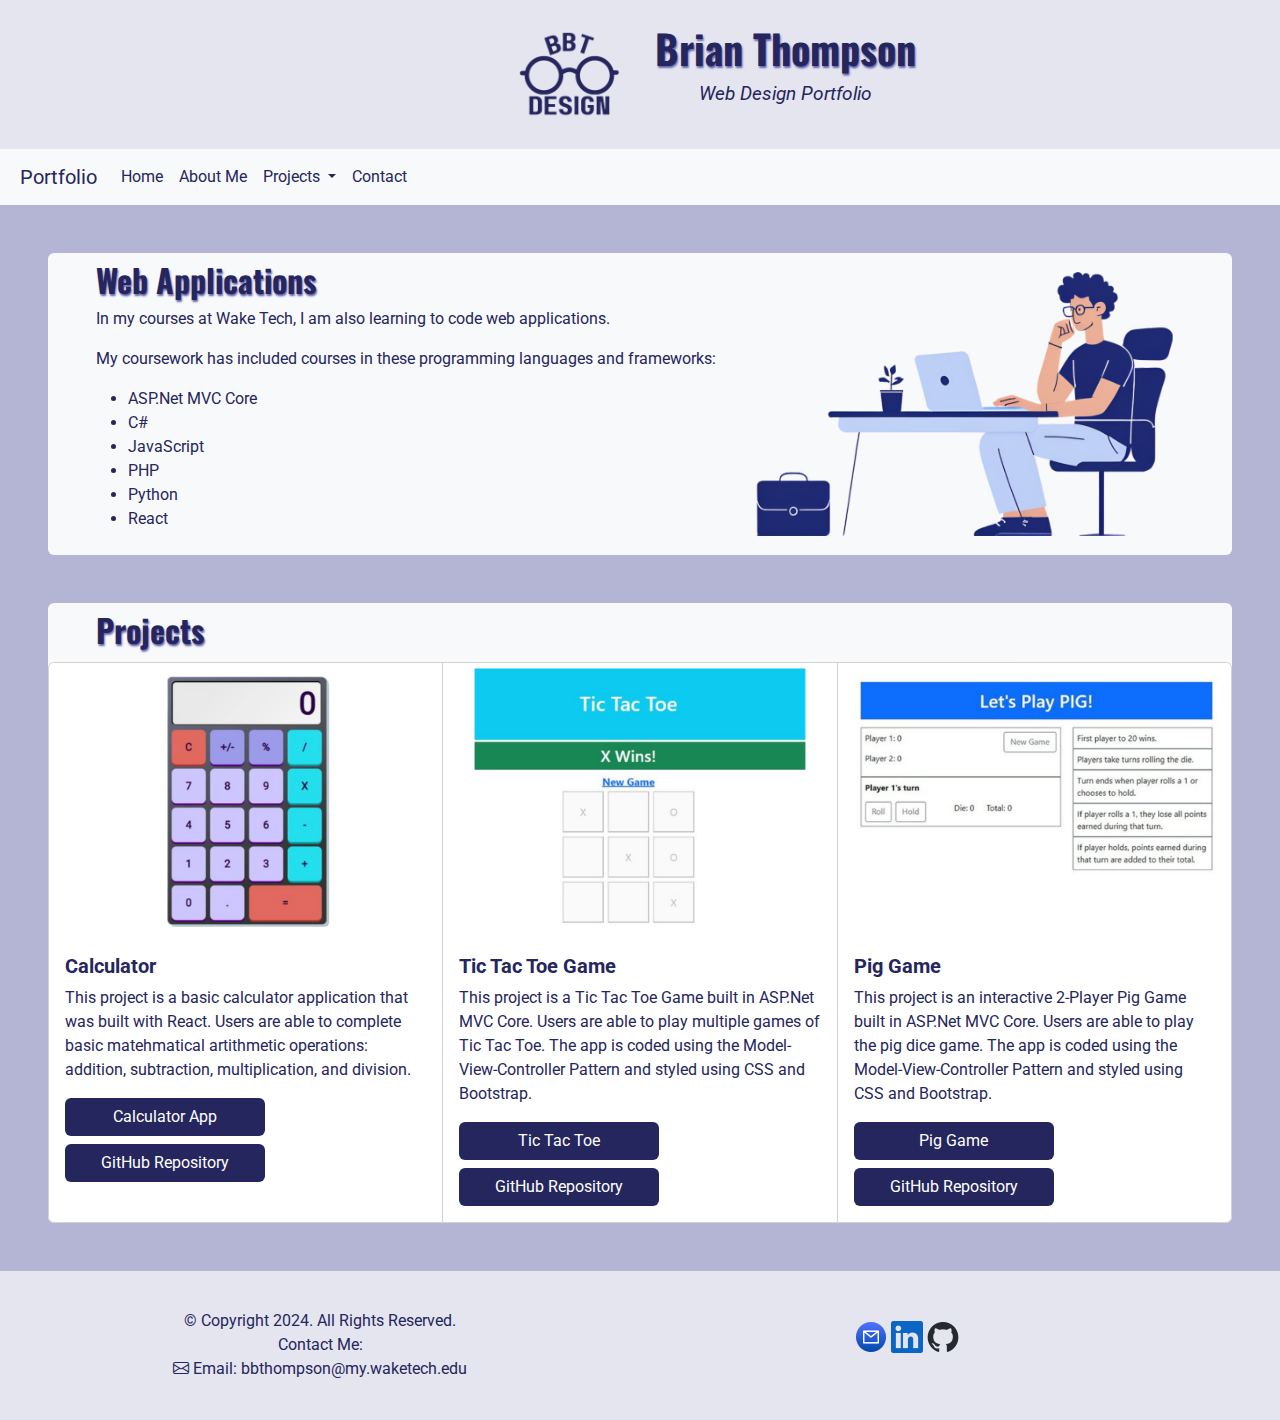
<file: webapplications.html>
<!DOCTYPE html>
<html lang="en">
<head>
    <meta charset="UTF-8">
    <meta name="viewport" content="width=device-width, initial-scale=1.0">
    <meta name="description" content="Brian Thompson also has experience in C#, ASP.Net MVC Core, Python, and React." >
    <link href="https://cdn.jsdelivr.net/npm/bootstrap@5.3.3/dist/css/bootstrap.min.css" rel="stylesheet" integrity="sha384-QWTKZyjpPEjISv5WaRU9OFeRpok6YctnYmDr5pNlyT2bRjXh0JMhjY6hW+ALEwIH" crossorigin="anonymous">
    <script src="https://cdn.jsdelivr.net/npm/bootstrap@5.3.3/dist/js/bootstrap.bundle.min.js" integrity="sha384-YvpcrYf0tY3lHB60NNkmXc5s9fDVZLESaAA55NDzOxhy9GkcIdslK1eN7N6jIeHz" crossorigin="anonymous"></script>
    <link rel="stylesheet" href="https://cdn.jsdelivr.net/npm/bootstrap-icons@1.5.0/font/bootstrap-icons.css" >  
    <link rel="preconnect" href="https://fonts.googleapis.com">
    <link rel="preconnect" href="https://fonts.gstatic.com" crossorigin>
    <link href="https://fonts.googleapis.com/css2?family=Roboto:ital,wght@0,400;0,700;0,900;1,700;1,900&display=swap" rel="stylesheet">
    <link href="https://fonts.googleapis.com/css2?family=Oswald:wght@200..700&display=swap" rel="stylesheet">
    <link rel="shortcut icon" href="images/favicon.ico">
    <link rel="stylesheet" href="css/styles.css">
    <title>Portfolio | Web Applications</title>
</head>

<body>

  <!-- Header -->
  <header class="py-2 py-sm-4">
    <div class="header-image">
      <a href="index.html"><img src="images/BBTdesignlogo.png" alt="BBT Design Logo"></a>      
    </div>
    <div class="header-text">
      <h1>Brian Thompson</h1>
      <p>Web Design Portfolio</p>
    </div>
  </header>

  <!-- Navigation -->
  <nav class="navbar navbar-expand-lg bg-light navy-text ps-2">
    <div class="container-fluid">
      <a class="navbar-brand navy-text" href="index.html">
        Portfolio
      </a>
      <button class="navbar-toggler" type="button" data-bs-toggle="collapse" data-bs-target="#navbarSupportedContent" aria-controls="navbarSupportedContent" aria-expanded="false" aria-label="Toggle navigation">
        <span class="navbar-toggler-icon navy-text"></span>
      </button>
      <div class="collapse navbar-collapse" id="navbarSupportedContent">
        <ul class="navbar-nav me-auto mb-2 mb-lg-0">
          <li class="nav-item">
            <a class="nav-link navy-text" href="index.html">Home</a>
          </li>
          <li class="nav-item">
            <a class="nav-link navy-text" href="about.html">About Me</a>
          </li>
          <li class="nav-item dropdown">
            <a class="nav-link dropdown-toggle navy-text" href="#" role="button" data-bs-toggle="dropdown" aria-expanded="false">
              Projects
            </a>
            <ul class="dropdown-menu">
              <li><a class="dropdown-item navy-text" href="arkangelswebsite.html">Ark Angels Website</a></li>
              <li><a class="dropdown-item navy-text" href="topsailbeachwebsite.html">Topsail Beach Website</a></li>
              <li><a class="dropdown-item navy-text" href="webapplications.html">Web Applications</a></li>
            </ul>
          </li>
          <li class="nav-item">
            <a class="nav-link navy-text" href="contact.html">Contact</a>
          </li>
        </ul>
      </div>
    </div>
  </nav>

  <!-- Main -->
  <main class="bg-light-thistle py-4 py-md-5">

    <!-- Web Applications Information -->
    <section class="mx-2 mx-md-5 bg-light rounded py-2">
      <div class="px-2 px-md-5">
        <div class="row align-items-center">
          <div class="col-md-7 navy-text">
            <h2>Web Applications</h2>
            <p>In my courses at Wake Tech, I am also learning to code web applications.</p>
            <p>My coursework has included courses in these programming languages and frameworks:</p>
            <ul>
              <li>ASP.Net MVC Core</li>
              <li>C#</li>
              <li>JavaScript</li>
              <li>PHP</li>
              <li>Python</li>
              <li>React</li>
            </ul>
          </div>
          <img class="d-none d-md-block col-md-5 img-fluid" src="images/computerprogrammer.png" alt="Computer Programmer">
        </div>
      </div>
    </section>

    <!-- Web Applications - Project Cards -->
    <section class="mx-2 mx-md-5 bg-light rounded mt-3 mt-md-5 pt-2">
      <h2 class="px-2 px-md-5 pb-1">Projects</h2>

        <!-- Card Group -->
        <div class="card-group">

          <!-- Calculator App - Project -->
          <div class="card navy-text">
            <img src="images/calculator_reactapp.png" class="card-img-top" alt="Calculator App">
            <div class="card-body">
              <h5 class="card-title fw-bold">Calculator</h5>
              <p class="card-text">This project is a basic calculator application that was 
                built with React. Users are able to complete basic matehmatical artithmetic 
                operations: addition, subtraction, multiplication, and division.</p>
              <a class="btn about-btn d-block mb-2" href="https://bbthompson.github.io/calculator-app/" target="_blank">Calculator App</a>
              <a class="btn about-btn d-block" href="https://github.com/bbthompson/calculator-app.git" target="_blank">GitHub Repository</a>
            </div>
          </div>

          <!-- Tic Tac Toe App - Project -->
          <div class="card navy-text">
            <img src="images/tictactoe_aspmvccore.png" class="card-img-top" alt="Tic Tac Toe App">
            <div class="card-body">
              <h5 class="card-title fw-bold">Tic Tac Toe Game</h5>
              <p class="card-text">This project is a Tic Tac Toe Game built in ASP.Net MVC Core. 
                Users are able to play multiple games of Tic Tac Toe. The app is coded using the 
                Model-View-Controller Pattern and styled using CSS and Bootstrap.</p>
              <a class="btn about-btn d-block mb-2" href="https://tictactoe20241201161718.azurewebsites.net/" target="_blank">Tic Tac Toe</a>
              <a class="btn about-btn d-block" href="https://github.com/bbthompson/TicTacToe-ASPMVCCore.git" target="_blank">GitHub Repository</a>
            </div>
          </div>

          <!-- Pig App - Project -->
          <div class="card navy-text">
            <img src="images/pig_aspmvccore.png" class="card-img-top" alt="Pig App">
            <div class="card-body">
              <h5 class="card-title fw-bold">Pig Game</h5>
              <p class="card-text">This project is an interactive 2-Player Pig Game built in ASP.Net MVC Core. 
                Users are able to play the pig dice game. The app is coded using the Model-View-Controller Pattern and 
                styled using CSS and Bootstrap.</p>
              <a class="btn about-btn d-block mb-2" href="https://pig20241201145620.azurewebsites.net/" target="_blank">Pig Game</a>
              <a class="btn about-btn d-block" href="https://github.com/bbthompson/Pig-Game.git" target="_blank">GitHub Repository</a>
            </div>
          </div>
      </div>
    </section>

  </main>

  <!-- Footer -->
  <footer class="text-center container-fluid mb-0 align-items-center">
    <div class="row">
      <!-- Copyright -->
      <div class="copyright col-md-6 navy-text pb-2 pb-md-0">
        <p class="mb-0">&copy; Copyright 2024. All Rights Reserved.</p>
        <p class="mb-0">Contact Me:</p>
        <p class="mb-0"><i class="bi-envelope"></i>&nbsp;Email: <span class="email-link"><a class="text-decoration-none navy-text" href="mailto:bbthompson@my.waketech.edu">bbthompson@my.waketech.edu</a></span></p>
      </div>

      <!-- Social media and contact links -->
      <ul class="socials unstyled col-md-5 align-self-center">
        <li class="d-inline-block"><a href="mailto:bbthompson@my.waketech.edu"><img src="images/logo_email.png" width="32" height="32" alt="My Email"></a></li>
        <li class="d-inline-block"><a href="https://www.linkedin.com/in/brian-thompson-71323a21a/" target="_blank"><img src="images/logo_linkedin.png" width="32" height="32" alt="My LinkedIn Profile"></a></li>
        <li class="d-inline-block"><a href="https://github.com/bbthompson" target="_blank"><img src="images/logo_github.png" width="32" height="32" alt="My GitHub Profile"></a></li>
      </ul>
    </div>
  </footer>
    
</body>
</html>
</file>
<file: css/styles.css>
/* General Styles */

html, body {
    height: 100%;
    margin: 0;
    padding: 0;
 }

body {
    font-family: "Roboto", sans-serif;
    color: #24265d;
    margin: 0 auto;
    max-width: 1900px; 
    background-color: #232456;
}

h1, h2 { 
    font-family: "Oswald", sans-serif;
    text-shadow: 1px 2px 2px #6666b0;
    font-weight: 700;
    font-stretch: expanded;
}

.rounded-20 {
    border-radius: 20px;
}

.navy-background {
    background-color: #24265d;
    color: #fff;
}

.navy-text {
    color: #24265d;
}

.btn:hover {
    background-color: #585aa4;
    color: white;
}

.bg-light-thistle {
    background-color: #b4b4d5;
}

.bg-lighter-thistle {
    background-color: #E6E6FA;
}

/* Header */
header {
    text-align: center;
    background-color: #e5e5f0;
}

.bg-lightest-thistle {
    background-color: #e5e5f0;
}

.header-text p {
    font-style: italic;
    font-size: 1.2em;
}

header img {
    height: 90px;
    width: auto;
}

@media screen and (max-width: 500px) {
    
    header img {
        max-height: 75px;
        width: auto;
    }

}

@supports (grid-area: auto) {
    @media screen and (min-width: 650px) {

        header {
            display: grid;
            grid-template-columns: repeat(2, 1fr);
            align-items: center;
            gap: 30px;
            padding: 2% 0;
        }

        .header-text {
            justify-self: start;
        }

        .header-image {
            justify-self: end;
        }

        header img {
            
            max-height: 250px;
        }
        
    }
}

/* Navigation */

.dropdown-item:hover, .dropdown-item:active, .nav-link:hover {
    color: #161cde;
}

.dropdown-item:active {
    background-color: #FBFBFB;
}

.nav-item {
    color: #24265d;
}

/* Home Page */
.watercolor-image {
    max-width: 250px;
}

@media screen and (min-width: 768px) {

    .watercolor-image {
        max-width: 500px;
    }

    .intro-text p {
        font-size: 1.2em;
    }
}

/* Contact */

.circle-image {
    height: 100px;
    width: 100px;
}

iframe {
    width: 100%;
    height: 600px;
}

.email-link:hover, .email-link:active {
    text-decoration: underline;
}

@media screen and (min-width: 650px) {

    #contact {
        background: url(../images/ramiro-mendes-CjS3QsRuxnE-unsplash.jpg) no-repeat;
        background-size: cover;
        padding: 1px;
    }


    .contact-text {
        margin: 2% 20%;
        border-radius: 10px;
    }
}


/* About */
.about-btn {
    background-color: #24265d;
    color: #fff;
    max-width: 200px;
}

.about-heading {
    font-size: 2.2em;
}

/* About - Experience */

#experience {
    background-color: #E6E6FA;
}


@media screen and (max-width: 500px) {
    .experience_image {
        max-width: 250px;
    }
}

.image-500 {
    max-width: 400px;
}
@media screen and (min-width: 501px) and (max-width: 767px) {
    .experience_image {
        max-width: 400px;
    }
}

/* About - Skills */
.skills-wrapper img {
    display: block;
    max-width: 100px;
    border-radius: 4px;
}

@supports (grid-area: auto) {
    .skills-wrapper {
        display: grid;
        grid-template-columns: repeat(2, 1fr);
        gap: 10px;
        justify-content: center;
        justify-items: center;
    }
}

@supports (grid-area: auto) {

    @media screen and (min-width: 500px) {
        
        .skills-wrapper {
            grid-template-columns: repeat(4, 1fr);
        }
    }
}

@media screen and (min-width: 800px) {

    .skills-wrapper img {
        max-width: 80%;
    }

}



/* FOOTER
------------------------------------*/
footer {
    padding: 3%;
    background-color: #e5e5f0;
}

footer a {
    text-decoration: none;
    color: #24265d;
}

.socials img:hover {
    opacity: 0.5;
}
</file>
